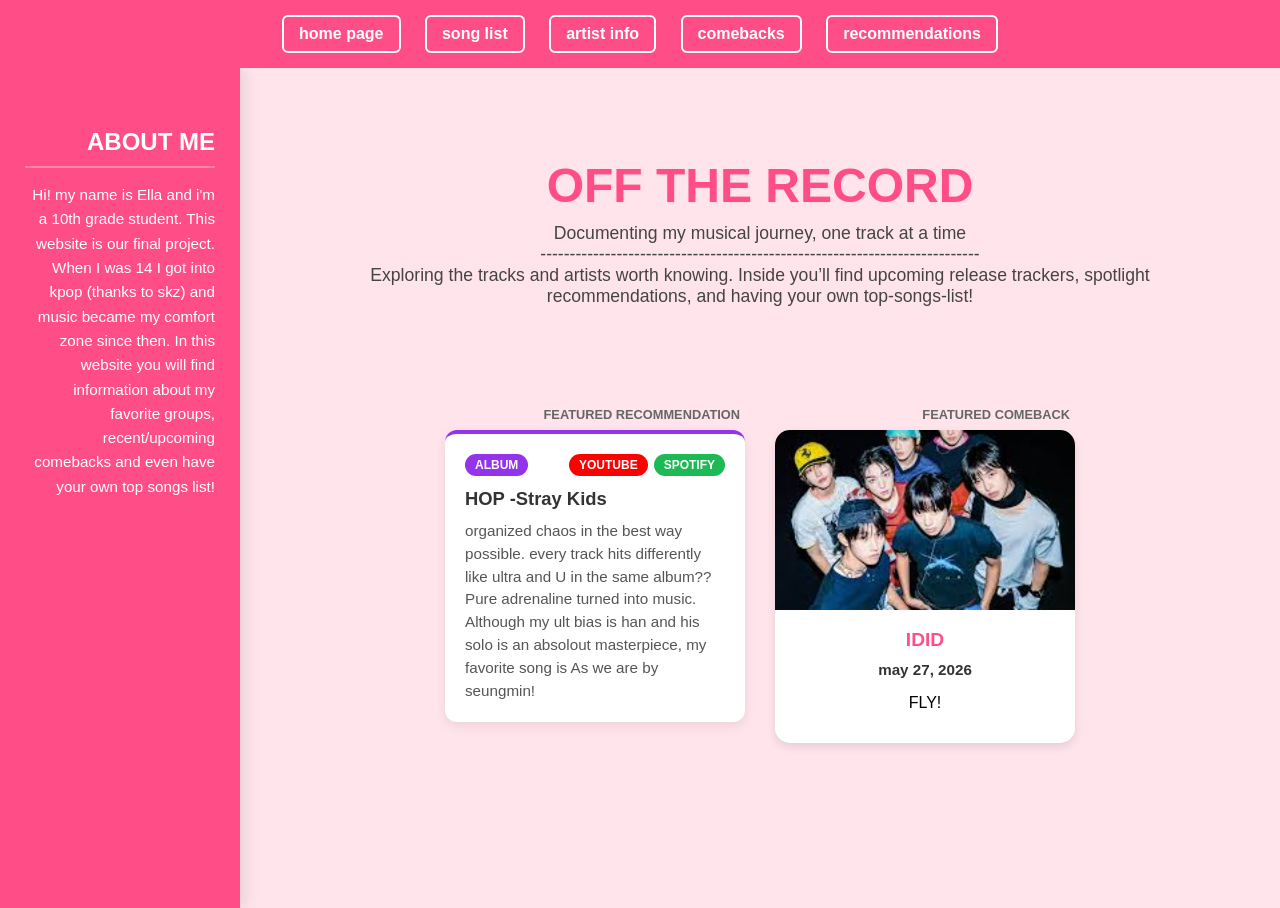
<file: index.html>
<!DOCTYPE html>
<html lang="en">

<head>
    <meta charset="UTF-8">
    <meta name="viewport" content="width=device-width, initial-scale=1.0">
    <title> music track </title>
    <link rel="stylesheet" href="style.css">
</head>

<body>
    <nav class="navbar">
        <div class="nav-links">
            <button onclick="showPage('home-page')">home page</button>
            <button onclick="showPage('songs-page')">song list</button>
            <button onclick="showPage('info-page')">artist info</button>
            <button onclick="showPage('comebacks-page')">comebacks</button>
            <button onclick="showPage('recommendations-page')">recommendations</button>
        </div>
    </nav>

<section id="home-page" class="page">
        <div class="home-layout-wrapper">
            
            <div class="about-sidebar-strip">
                <h3>About Me</h3>
                <p>Hi! my name is Ella and i'm a 10th grade student. This website is our final project.
                    When I was 14 I got into kpop (thanks to skz) and music became my comfort zone since then.
                    In this website you will find information about my favorite groups, recent/upcoming comebacks
                    and even have your own top songs list! 
                </p>
            </div>

            <div class="home-content-area">
                <header class="hero">
                    <h1>OFF THE RECORD</h1>
                    <p>Documenting my musical journey, one track at a time</p>
                    <p>--------------------------------------------------------------------------- </p>
                    <p>Exploring the tracks and artists worth knowing. Inside you’ll find upcoming release trackers, 
                        spotlight recommendations, and having your own top-songs-list!</p>
                </header>

                <div class="home-cards-row">
                    
                    <div id="random-rec-container" class="home-card-container" onclick="showPage('recommendations-page')">
                        <span class="home-panel-tag">Featured Recommendation </span>
                        <div class="dynamic-target"></div>
                    </div>

                    <div id="random-comeback-container" class="home-card-container" onclick="showPage('comebacks-page')">
                        <span class="home-panel-tag">Featured Comeback </span>
                        <div class="dynamic-target"></div>
                    </div>

                </div>
            </div>

        </div>
    </section>


    <section id="songs-page" class="page" style="display:none;">
        <main>
            <h2>Add Songs</h2>
            <input type="text" id="songName" placeholder="Song Name">
            <input type="text" id="artistName" placeholder="Artist Name">
            <button id="addBtn">Add Song</button>
            <button onclick="clearAllSongs()" class="clear-btn">delete list</button>

            <h2>My Songs</h2>
            <ol id="songList"></ol> </main>
    </section>

    <section id="info-page" class="page" style="display:none;">
        <h1> artist info </h1>

        <div class="container">
            <div class="card" onclick="openInfo('skz')">
                <h3> stray kids </h3>
             </div>

            <div class="card" onclick="openInfo('p1h')">
                <h3> p1harmony </h3>
            </div>

            <div class="card" onclick="openInfo('txt')">
                <h3> tomorrow X together</h3>
            </div>

            <div class="card" onclick="openInfo('bnd')">
                <h3> boynextdoor</h3>
            </div>

            <div class="card" onclick="openInfo('svt')">
                <h3> seventeen </h3>
            </div>

            <div class="card" onclick="openInfo('kfp')">
                <h3> kickflip </h3>
            </div>

            <div class="card" onclick="openInfo('lngst')">
                <h3> lngshot </h3>
            </div>

            <div class="card" onclick="openInfo('xdh')">
                <h3> xdinary heroes </h3>
            </div>

            <div class="card" onclick="openInfo('day6')">
                <h3> day6 </h3>
            </div>
        </div>
    </section>

    <section id="comebacks-page" class="page" style="display:none">
        
        <div class="comeback-section-title">
            <h1>Recent comebacks</h1>
        </div>

        <div class="comebacks-container">
            <div class="comeback-card">
                <img src="images/top another dimension.jpg" alt="top">
                <div class="comeback-info">
                    <h3>T.O.P</h3>
                    <p class="date">april 3, 2026</p>
                    <p class="title">ANOTHER DIMENSION</p>
                </div>
            </div>

            <div class="comeback-card">
                <img src="images/kfp kick out.jpg" alt="kfp">
                <div class="comeback-info">
                    <h3>kickflip</h3>
                    <p class="date">april 6, 2026</p>
                    <p class="title">My First Kick</p>
                </div>
            </div>

            <div class="comeback-card">
                <img src="images/txt thorns.jpg" alt="txt">
                <div class="comeback-info">
                    <h3>tomorrow X together</h3>
                    <p class="date">april 13, 2026</p>
                    <p class="title">A Moment of Stillness in the Thorns</p>
                </div>
            </div>

            <div class="comeback-card">
                <img src="images/modyssey hooked.jpg" alt="mdsy">
                <div class="comeback-info">
                    <h3>modyssey</h3>
                    <p class="date">april 13, 2026</p>
                    <p class="title">Got Hooked: An Addictive Symphony</p>
                </div>
            </div>

            <div class="comeback-card">
                <img src="images/xdh dead and.jpg" alt="xdh">
                <div class="comeback-info">
                    <h3>xdinary heroes</h3>
                    <p class="date">april 17, 2026</p>
                    <p class="title">DEAD AND</p>
                </div>
            </div>

            <div class="comeback-card">
                <img src="images/nct wish ode to love.jpg" alt="nctw">
                <div class="comeback-info">
                    <h3>NCT wish</h3>
                   <p class="date">april 20, 2026</p>
                   <p class="title">ode to love</p> 
                </div>
            </div>

            <div class="comeback-card">
                <img src="images/&team we on fire.jpg" alt="&team">
                <div class="comeback-info">
                    <h3>&team</h3>
                    <p class="date">april 21, 2026</p>
                    <p class="title">we on fire</p>
                </div>
            </div>

            <div class="comeback-card">
                <img src="images/nexz mmchk.jpg" alt="nexz">
                <div class="comeback-info">
                    <h3>NEXZ</h3>
                    <p class="date">april 27, 2026</p>
                    <p class="title">Mmchk</p>
                </div>
            </div>

            <div class="comeback-card">
                <img src="images/cortis green.jpg" alt="cortis">
                <div class="comeback-info">
                    <h3>cortis</h3>
                    <p class="date">may 4, 2026</p>
                    <p class="title">GREEN GREEN</p>
                </div>
            </div>

            <div class="comeback-card">
                <img src="images/nmixx havy serenade.jpg" alt="nmixx">
                <div class="comeback-info">
                    <h3>NMIXX</h3>
                    <p class="date">may 11, 2026</p>
                    <p class="title">Heavy Serenade</p>
                </div>
            </div>

            <div class="comeback-card">
                <img src="images/itzy motto.jpg" alt="itzy">
                <div class="comeback-info">
                    <h3>ITZY</h3>
                    <p class="date">may 18, 2026</p>
                    <p class="title">Motto</p>
                </div>
            </div>

            <div class="comeback-card">
                <img src="images/zb1 ascend.jpg" alt="zb1">
                <div class="comeback-info">
                    <h3>ZEROBASEONE</h3>
                    <p class="date">may 18, 2026</p>
                    <p class="title">Ascend</p>
                </div>
            </div>
        </div> 
        
        <div class="comeback-section-title" style="margin-top: 50px;">
            <h1>Upcoming comebacks</h1>
        </div>

        <div class="comebacks-container">
            <div class="comeback-card">
                <img src="images/ald1 no school tomorrow.jpg" alt="ald1">
                <div class="comeback-info">
                    <h3>ALPHA DRIVE ONE</h3>
                    <p class="date">may 26, 2026</p>
                    <p class="title">No School Tomorrow</p>
                </div>
            </div>

            <div class="comeback-card">
                <img src="images/and2ble curiosity.jpg" alt="and2ble">
                <div class="comeback-info">
                    <h3>AND2BLE</h3>
                    <p class="date">may 26, 2026</p>
                    <p class="title">curiosity</p>
                </div>
            </div>

            <div class="comeback-card">
                <img src="images/xlov i god.jpg" alt="xlov">
                <div class="comeback-info">
                    <h3>XLOV</h3>
                    <p class="date">may 27, 2026</p>
                    <p class="title">I, god</p>
                </div>
            </div>

            <div class="comeback-card">
                <img src="images/idid fly.jpg" alt="idid">
                <div class="comeback-info">
                    <h3>IDID</h3>
                    <p class="date">may 27, 2026</p>
                    <p class="title">FLY!</p>
                </div>
            </div>

            <div class="comeback-card">
                <img src="images/ive lucid dream.jpg" alt="ive">
                <div class="comeback-info">
                    <h3>IVE</h3>
                    <p class="date">may 27, 2026</p>
                    <p class="title">LUCID DREAM</p>
                </div>
            </div>

            <div class="comeback-card">
                <img src="images/aespa lemonade.jpg" alt="aespa">
                <div class="comeback-info">
                    <h3>aespa</h3>
                    <p class="date">may 29,, 2026</p>
                    <p class="title">LEMONADE</p>
                </div>
            </div>

            <div class="comeback-card">
                <img src="images/meovv bite now.jpg" alt="meovv">
                <div class="comeback-info">
                    <h3>MEOVV</h3>
                    <p class="date">june 1, 2026</p>
                    <p class="title">BITE ME</p>
                </div>
            </div>

            <div class="comeback-card">
                <img src="images/treasure new wav.jpg" alt="treasure">
                <div class="comeback-info">
                    <h3>TREASURE</h3>
                    <p class="date">june 1, 2026</p>
                    <p class="title">NEW WAV</p>
                </div>
            </div>

            <div class="comeback-card">
                <img src="images/tripleS assemle.jpg" alt="tripleS">
                <div class="comeback-info">
                    <h3>tripleS</h3>
                    <p class="date">june 1, 2026</p>
                    <p class="title">ASSEMBLE26 LOVE&POP</p>
                </div>
            </div>

            <div class="comeback-card">
                <img src="images/fifty fifty imperfect.jpg" alt="fifty">
                <div class="comeback-info">
                    <h3>FIFTY FIFTY</h3>
                    <p class="date">june 1, 2026</p>
                    <p class="title">imperfect-i'mperfect</p>
                </div>
            </div>

            <div class="comeback-card">
                <img src="images/shinee atmos.jpg" alt="shinee">
                <div class="comeback-info">
                    <h3>SHINEE</h3>
                     <p class="date">june 1, 2026</p>
                    <p class="title">ATOMS</p>
                </div>
            </div>

            <div class="comeback-card">
                <img src="images/nflying in between season.jpg" alt="n.flying">
                <div class="comeback-info">
                    <h3>N.FLYING</h3>
                    <p class="date">june 2, 2026</p>
                    <p class="title">In Between Seasons</p>
                </div>
            </div>

            <div class="comeback-card">
                <img src="images/bnd home.jpg" alt="bnd">
                <div class="comeback-info">
                    <h3>BOYNEXDOOR</h3>
                    <p class="date">june 8, 2026</p>
                    <p class="title">HOME</p>
                </div>
            </div>

            <div class="comeback-card">
                <img src="images/rize 11.jpg" alt="riize">
                <div class="comeback-info">
                    <h3>RIIZE</h3>
                    <p class="date">june 15, 2026</p>
                    <p class="title">||</p>
                </div>
            </div>

            <div class="comeback-card">
                <img src="images/ateez golden hour 5.jpg" alt="ateez">
                <div class="comeback-info">
                    <h3>ATEEZ</h3>
                    <p class="date">june 26, 2026</p>
                    <p class="title">GOLDEN HOUR: part 5</p>
                </div>
            </div>

            <div class="comeback-card">
                <img src="images/picheolin.jpg" alt="dino">
                <div class="comeback-info">
                    <h3>PICHEOLIN (DINO)</h3>
                    <p class="date">august 3, 2026</p>
                    <p class="title">BOARD</p>
                </div>
            </div>
        </div> 
    </section>

    <section id="recommendations-page" class="page" style="display:none">

        <div class="rec-section-title">
            <h2>songs</h2>
            <p class="rec-text">Currently on Repeat</p>
        </div>
        
        <div class="rec-container">

            <div class="rec-card">
                  <div class="rec-header">

                    <div class="rec-badge" style="background-color: #ff4d88;">song</div>

                    <div class="rec-links">
                        <a href="https://www.youtube.com/watch?v=Gt0wRAFpwvg" target="_blank" class="btn-link yt-btn">youtube</a>
                        <a href="https://open.spotify.com/track/4PO2CLAHEtLBDBa8mB9Phw?si=e040340c0681462d" target="_blank" class="btn-link sp-btn">spotify</a>
                    </div>
                </div>

                <h3>Twenty - KickFlip</h3>
                <p class="rec-text">this song gives me such a nostalgic vibe. Perfectly captures the feeling of youth and freedom.
                     A pop-rock song with AMAZING vocals</p>
            </div>

            <div class="rec-card">
                <div class="rec-header">
                     <div class="rec-badge" style="background-color: #ff4d88;">song</div>

                    <div class="rec-links">
                        <a href="https://www.youtube.com/watch?v=IufpX0FpH5c" target="_blank" class="btn-link yt-btn">youtube</a>
                        <a href="https://open.spotify.com/track/5QCeYdggsd3CtVPtEiMmC2?si=3c19316207674d53" target="_blank" class="btn-link sp-btn">spotify</a>
                    </div>
                </div>

                <h3>Sick of you - can't be blue</h3>
                <p class="rec-text">the choreo is my anthem. kind of rock-pop-ish vibes. soft emotions hidden behhind
                    beautiful melodies. The vocals makes every lyric hit harder.
                </p>
            </div>

            <div class="rec-card">
                <div class="rec-header">

                    <div class="rec-badge" style="background-color: #ff4d88;">song</div>

                    <div class="rec-links">
                        <a href="https://www.youtube.com/watch?v=ZeNOs_7kqaw" target="_blank" class="btn-link yt-btn">youtube</a>
                        <a href="https://open.spotify.com/track/4dUpvz6olaLXl3YIV3U6Kn?si=e76ab52feddd4b42" target="_blank" class="btn-link sp-btn">spotify</a>
                    </div>
                </div>

                <h3>Voyager - Xdinary heroes</h3>
                <p class="rec-text">My fav rock band!! A song that feels like chasing something bigger than yourself.
                    Yhe perfect mix of chaos and emotion. Jooyeon's voice in the choreo scraches my brain.</p>
            </div>

            <div class="rec-card">
                <div class="rec-header">
                    <div class="rec-badge" style="background-color: #ff4d88;">song</div>

                    <div class="rec-links">
                        <a href="https://www.youtube.com/watch?v=gIpT5vP5hy4" target="_blank" class="btn-link yt-btn">youtube</a>
                        <a href="https://open.spotify.com/track/2hjaiDsLLBlY68XrgjZk7F?si=cb224ffd7a1944f4" target="_blank" class="btn-link sp-btn">spotify</a>
                    </div>
                </div>

                <h3>Heaven - Taemin</h3>
                <p class="rec-text">The Michael Jacson of kpop.This guy somehow makes every song feel cinematic.
                     This song is actually heavenly. will send your ears to their best time of their life!</p>
            </div>
        </div>

        <div class="rec-section-title" style="margin-top: 40px">
            <h2>albums</h2>
            <p class="rec-text">no-skips masterpieces</p>
        </div>

        <div class="rec-container">

            <div class="rec-card album-card">
                <div class="rec-header">
                    <div class="rec-badge" style="background-color: #9333ea;">Album</div>

                    <div class="rec-links">
                        <a href="https://www.youtube.com/watch?v=9moTCYPmBMY&list=PLxA687tYuMWg4GU8xtjkRfadjxVyXPR6m" target="_blank" class="btn-link yt-btn">youtube</a>
                        <a href="https://open.spotify.com/album/71EVZx82GopCyTNRZVkZSk?si=tLowMrGcT5G62Z3WdADoeA" target="_blank" class="btn-link sp-btn">spotify</a>
                    </div>
                </div>

                 <h3>UNIQUE - P1harmony</h3>
                 <p class="rec-text">the lore behhind this album is so UNIQUE. each track is different in its own way which i really love.
                    An album with way too much charisma for one playlist.My favorite song from this album is ICE (VVS), the taki part!!! </p>
            </div>

            <div class="rec-card album-card">
                <div class="rec-header">
                    <div class="rec-badge" style="background-color: #9333ea;">Album</div>

                    <div class="rec-links">
                        <a href="https://www.youtube.com/watch?v=DvX-KLIrP60&list=PLxA687tYuMWgwwTzodPNjuZVzWnPdvVEE" target="_blank" class="btn-link yt-btn">youtube</a>
                        <a href="https://open.spotify.com/album/55LBvRI4i4FUUf5dYKVMHk?si=DX4gJiJDSrClgNTZaRbvBw" target="_blank" class="btn-link sp-btn">spotify</a>
                    </div>
                </div>

                <h3>A Moment of Stillness in the Thorns - Tomorrow X Together</h3>
                <p class="rec-text">TXT proving once again that nobody can understand emotions like they do.
                    this album feels like water after chewing a gum.every song feels like a different memory.
                    my favorite song from this album is 21st century romance!
                </p>
            </div>

            <div class="rec-card album-card">
                <div class="rec-header">
                    <div class="rec-badge" style="background-color: #9333ea;">Album</div>

                    <div class="rec-links">
                        <a href="https://youtube.com/playlist?list=OLAK5uy_kvognYDvNBhbJO4V4znhSCwNsgm8xZjYc&si=4azs1faqBNSI8nyv" target="_blank" class="btn-link yt-btn">youtube</a>
                        <a href="https://open.spotify.com/album/3IGZmUJql41Q2FSIBweSsz?si=6R4JmK1JQp2_sqg_vDpG7Q" target="_blank" class="btn-link sp-btn">spotify</a>
                    </div>
                </div>

                <h3>HOP -Stray Kids</h3>
                <p class="rec-text">organized chaos in the best way possible. every track hits differently like
                    ultra and U in the same album?? Pure adrenaline turned into music. Although my ult bias is han 
                    and his solo is an absolout masterpiece, my favorite song is As we are by seungmin!</p>
            </div>

            <div class="rec-card album-card">
                <div class="rec-header">
                    <div class="rec-badge" style="background-color: #9333ea;">Album</div>

                    <div class="rec-links">
                        <a href="https://www.youtube.com/watch?v=J_BB2MGH_hU&list=PLEEZ-PZ3kewtFM9bYeIjkqa1YNoqFLbJh" target="_blank" class="btn-link yt-btn">youtube</a>
                        <a href="https://open.spotify.com/album/3XzKcbKfLPWSOG7BJbC98O?si=0cRn1tssS26KD489rhHnbQ" target="_blank" class="btn-link sp-btn">spotify</a>
                    </div>
                </div>

                <h3>4SHOBOIZ MIXTAPE - LNGSHOT</h3>
                <p class="rec-text">Ma boys knows whats good, and its their pre debut!! An album made to be played at full volume.
                    A perfect mix of intensity and personality. My favorite song is Thinking!! Ryul the rapper you are..
                </p>
            </div>

            <div class="rec-card album-card">
                <div class="rec-header">
                    <div class="rec-badge" style="background-color: #9333ea;">Album</div>

                    <a href="https://www.youtube.com/watch?v=dLDn4evlk3Y&list=OLAK5uy_nzdfrky-GjRIjyOOnpwnqge7kyRj8Tk0M" target="_blank" class="btn-link yt-btn">youtube</a>
                    <a href="https://open.spotify.com/album/67nhgkEfNwdqQt7QFYHw0B?si=krJknMwRR96khKkkVBz38g" target="_blank" class="btn-link sp-btn">spotify</a>
                </div>

                <h3>HARMONY: ALL IN - P1harmony</h3>
                <p class="rec-text">Piwon proving once again why their discography never disappoints. they somehow makes
                    every song sound effortlessly cool. dare i say its their best album?? Chaotic, confident, and impossible to ignor.
                    My favorite song is Love Me For Me!!
                </p>
            </div>

        </div>

        <div class="rec-section-title" style="margin-top: 40px;">
            <h2>groups</h2>
            <p>emotionally attached to these people</p>
        </div>

        <div class="rec-container">

            <div class="rec-card group-card">
                <div class="rec-header">
                    <div class="rec-badge" style="background-color: #ea580c;">group</div>

                     <div class="rec-links">
                        <a href="https://www.youtube.com/@StrayKids" target="_blank" class="btn-link yt-btn">youtube</a>
                        <a href="https://open.spotify.com/artist/2dIgFjalVxs4ThymZ67YCE?si=BNvgukDtRwikxwNC5UONQQ" target="_blank" class="btn-link sp-btn">spotify</a>
                    </div>
                </div>

                <h3>Stray Kids</h3>
                <p class="rec-text">A self-produced group with powerful performances, meaningful lyrics and unmatched energy.
                    they are baisically the whole base of my playlist. They are a proof that hard work and talent create something incredible.
                    my favorite song of them is Awaken! their old songs are AMAZING.
                </p>
            </div>

            <div class="rec-card gtoup-card">
                <div class="rec-header">
                    <div class="rec-badge" style="background-color: #ea580c;">group</div>

                    <div class="rec-links">
                        <a href="https://www.youtube.com/@P1Harmonyofficial" target="_blank" class="btn-link yt-btn">youtube</a>
                        <a href="https://open.spotify.com/artist/3JjvsPeGMbDJqsphe2z8xU?si=GJ-33iDWRSi4L-M-hRLYiA" target="_blank" class="btn-link sp-btn">spotify</a>
                    </div>
                </div>

                <h3>P1Harmony</h3>
                <p class="rec-text">One of the few groups that has no skips at all. They proved to me that every comeback 
                    can be better than the last.A group full of talent, personality and some of the most addictive songs in my playlist.
                    You can easily tell that they truly love their job, the way they interact with fans and perform with so much heat in their eyes,
                    its so comforting to watch. 
                </p>
            </div>
        </div>
    </section>

    <div id="infoBox"></div>

    <script src="script.js"></script>
</body>

</html>
</file>
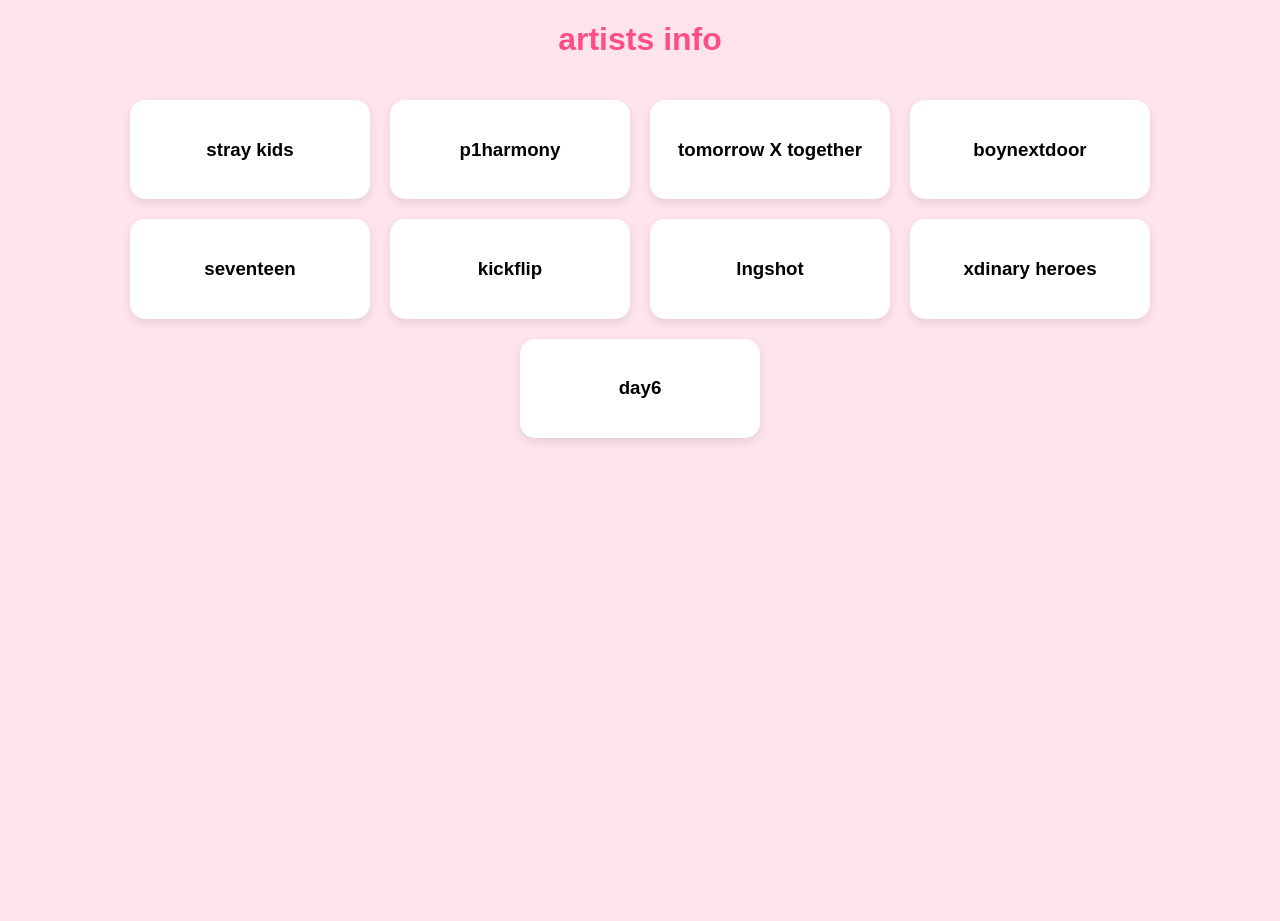
<file: bands.html>
<!DOCTYPE html>
<html lang="en">

<head>
    <meta charset="UTF-8">
    <meta name="viewport" content="width=device-width, initial-scale=1.0">
    <title>Document</title>
</head>

<body>
    <h1> artists info </h1>

    <div class="container">
        <div class="card" onclick="openInfo('skz')">
            <h3> stray kids </h3>
        </div>

        <div class="card" onclick="openInfo('p1h')">
            <h3> p1harmony </h3>
        </div>

        <div class="card" onclick="openInfo('txt')">
            <h3> tomorrow X together</h3>
        </div>

        <div class="card" onclick="openInfo('bnd')">
            <h3> boynextdoor</h3>
        </div>

        <div class="card" onclick="openInfo('svt')">
            <h3> seventeen </h3>
        </div>

        <div class="card" onclick="openInfo('kfp')">
            <h3> kickflip </h3>
        </div>

        <div class="card" onclick="openInfo('lngst')">
            <h3> lngshot </h3>
        </div>

        <div class="card" onclick="openInfo('xdh')">
            <h3> xdinary heroes </h3>
        </div>

        <div class="card" onclick="openInfo('day6')">
            <h3> day6 </h3>
        </div>
    </div>

    <div id="infoBox"></div>

    <link rel="stylesheet" href="style.css">


    <script src="script.js"></script>
</body>

</html>
</file>
<file: style.css>
ol {
    list-style: none;
    counter-reset: song-counter; 
    padding: 0;
    margin: 0 auto;
    text-align: left;
    width: 95%;
    max-width: 500px;
}

.song-card {
    background-color: #fff;
    border-radius: 10px;
    padding: 15px 20px;
    margin-bottom: 15px;
    display: flex; 
    justify-content: space-between; 
    align-items: center; 
    box-shadow: 0 4px 8px rgba(0,0,0,0.1); 
    direction: ltr; 
    cursor: grab;
    position: relative;
}

.song-card::before {
    counter-increment: song-counter; /* מעלה את המונה ב-1 בכל שיר */
    content: counter(song-counter) ". "; /* נקודה לפני*/
    font-weight: bold;
    color: #ff4d88; 
    font-size: 1.1rem;
    margin-right: 15px; /* רווח בין המספר לבין הכרטיסייה */
}

/* כשלוחצים ומחזיקים את השיר */
.song-card:active {
    cursor: grabbing;
}

/* האלמנט שנמצא כרגע בגרירה */
.dragging {
    opacity: 0.4;
    border: 2px dashed #ff4d88;
}

body {
    font-family: Arial;
    margin: 0;
    padding: 0;
    text-align: center;

    background-color: #ffe4ec;
    min-height: 100vh;
}

h2 {
    color: #ff4d88;
    margin-top: 20px;
}

button {
    background-color: #ff4d88;
    color: white;
    border: none;
    padding: 5px 12px;
    border-radius: 6px;
    cursor: pointer;
    font-weight: bold;
    font-size: 0.85rem;
    margin-right: 10px;
}

button:hover {
    background-color: #e63b75;
}

input {
    padding: 8px;
    margin: 5px;
    border-radius: 10px;
    border: 1px solid #ffd1dc;
    outline: none;
}

#infoBox {
    display: none; 
    position: fixed;
    top: 0;
    left: 0;
    width: 100vw;   
    height: 100vh;  
    background-color: rgba(0,0,0,0.7);
    z-index: 3000;
    justify-content: center; 
    align-items: center;
    direction: ltr;
}

.modal-content {
    background-color: white;
    padding: 30px;
    border-radius: 15px;
    width: 90%;
    max-width: 500px;
    position: relative;
    box-shadow: 0 5px 15px rgba(0,0,0,0.3);

    display: flex;
    flex-direction: column;
    align-items: center;
    text-align: center;
}

.close-btn {
    position: absolute;
    top: 10px;
    right: 15px;
    font-size: 24px;
    cursor: pointer;
    color: #333;
}

h1 {
    color: #ff4d88;
}

.card img {
    width: 150px;      
    height: 150px;     
    object-fit: cover; 
    border-radius: 10px; 
}

.modal-content img {
    width: 100%;       
    max-width: 300px;  
    height: 200px;     
    object-fit: cover; 
    margin: 15px 0;
    border-radius: 8px;
}

.modal-content h2 {
    color: black;
    margin-bottom: 10px;
    font-size: 24px;
}

.video-container {
    margin: 15px 0;
    border-radius: 10px;
    overflow: hidden; 
    box-shadow: 0 4px 8px rgba(0,0,0,0.2);
}

.container {
    display: flex;
    flex-wrap: wrap;    
    justify-content: center;
    gap: 20px;          
    padding: 20px;
}

.card {
    background: white;
    padding: 20px;
    border-radius: 15px;
    cursor: pointer;
    box-shadow: 0 4px 10px rgba(0,0,0,0.1);
    transition: transform 0.2s; 
    width: 200px;
}

.card:hover {
    transform: scale(1.05); 
}

.song-card {
    background-color: #fff;
    border-radius: 10px;
    padding: 15px 20px;
    margin-bottom: 15px;
    display: flex; 
    justify-content: space-between; 
    align-items: center; 
    box-shadow: 0 4px 8px rgba(0,0,0,0.1); 
    list-style: none; 
    direction: ltr; 
}

.song-info {
    display: flex;
    flex-direction: column;
    text-align: left; 
    padding-right: 20px; 
    overflow: hidden; 
}

.song-info strong {
    font-size: 1.1rem;
    color: #333;
}

.song-info span {
    font-size: 0.9rem;
    color: #666;
}

.play-btn {
    text-decoration: none; 
    background-color: #ff0000; 
    color: white;
    padding: 5px 12px;
    border-radius: 6px;
    font-weight: bold;
    font-size: 0.85rem;
    margin-right: 10px;
    transition: 0.2s;
}

.play-btn:hover {
    background-color: #cc0000; 
}

.song-actions {
    display: flex;
    gap: 10px; 
}

.clear-btn {
    background-color: #6c757d; 
    margin-left: 10px;
}
.clear-btn:hover {
    background-color: #5a6268;
}

/* --- ניווט ומבנה הדפים --- */
.navbar {
    background-color: #ff4d88;
    padding: 15px;
    position: sticky;
    top: 0;
    z-index: 2000;
}

.nav-links button {
    background: transparent;
    border: 2px solid white;
    margin: 0 10px;
    padding: 8px 15px;
    font-size: 1rem;
}

.nav-links button:hover {
    background: white;
    color: #ff4d88;
}

.hero {
    background-size: cover;
    color: white;
    padding: 60px 20px;
    margin-bottom: 30px;
}

.page {
    display: none;
}

#home-page {
    display: block;
}

.comebacks-container {
    display: flex;
    flex-wrap: wrap;    
    justify-content: center;
    gap: 20px;          
    padding: 20px;
}

.comeback-card {
    background: white;
    border-radius: 15px;
    box-shadow: 0 4px 10px rgba(0,0,0,0.1);
    width: 250px;
    overflow: hidden; /* דואג שהתמונה לא תצא מהפינות המעוגלות */
    transition: transform 0.2s; 
}

.comeback-card:hover {
    transform: scale(1.03); 
}

.comeback-card img {
    width: 100%;       
    height: 160px;     
    object-fit: cover; /* שומר על פרופורציות  */
}

.comeback-info {
    padding: 15px;
    text-align: center;
}

.comeback-info h3 {
    margin: 0 0 10px 0;
    color: #ff4d88 
    font-size: 1.2rem;
}

.comebacks-container {
    display: flex;
    flex-wrap: wrap;    
    justify-content: center;
    gap: 20px;          
    padding: 20px;
}

.comeback-card {
    background: white;
    border-radius: 15px;
    box-shadow: 0 4px 10px rgba(0,0,0,0.1);
    width: 250px;
    overflow: hidden; /* דואג שהתמונה לא תצא מהפינות המעוגלות */
    transition: transform 0.2s; 
}

.comeback-card:hover {
    transform: scale(1.03); 
}

.comeback-card img {
    width: 100%;       
    height: 160px;     
    object-fit: cover; /*שומר על פרופורציה */
}

.comeback-info {
    padding: 15px;
    text-align: center;
}

.comeback-info h3 {
    margin: 0 0 10px 0;
    color: #ff4d88;
    font-size: 1.2rem;
}

.comeback-info .date {
    margin: 0 0 5px 0;
    font-weight: bold;
    color: #333;
    font-size: 0.95rem;
}

.comeback-info .info {
    margin: 0;
    color: #666;
    font-size: 0.85rem;
    font-style: italic;
}

/* עיצוב כותרות האזורים בדף הקאמבקים */
.comeback-section-title {
    text-align: center;
    margin-bottom: 10px;
}

.comeback-section-title h1 {
    color: #ff4d88; 
    font-size: 1.8rem;
    margin-bottom: 5px;
}

.comeback-section-title p {
    color: #666;
    font-size: 0.95rem;
    margin: 0;
}

.rec-section-title {
    text-align: center;
    margin-bottom: 15px;
}

.rec-section-title h2 {
    color: #ff4d88; 
    font-size: 1.8rem;
    margin-bottom: 5px;
}

.rec-section-title p {
    color: #666;
    font-size: 0.95rem;
    margin: 0;
}

.rec-container {
    display: flex;
    flex-wrap: wrap;
    justify-content: center;
    gap: 20px;
    padding: 15px;
}

.rec-card {
    background: #ffffff;
    border-radius: 12px;
    box-shadow: 0 4px 12px rgba(0,0,0,0.08);
    width: 300px;
    padding: 20px;
    position: relative;
    border-top: 4px solid #ff4d88; 
    transition: transform 0.2s, box-shadow 0.2s;
    text-align: left;
}

.rec-card:hover {
    transform: translateY(-3px);
    box-shadow: 0 6px 16px rgba(0,0,0,0.12);
}

.rec-badge {
    display: inline-block;
    background-color: #ff4d88;
    color: white;
    font-size: 0.75rem;
    font-weight: bold;
    text-transform: uppercase;
    padding: 4px 10px;
    border-radius: 20px;
    margin-bottom: 12px;
}

.rec-card h3 {
    margin: 0 0 10px 0;
    color: #333;
    font-size: 1.15rem;
    direction: ltr; /* שמות הלהקות והשירים באנגלית ייראו טוב */
    text-align: left;
}

.rec-text {
    color: #555;
    font-size: 0.95rem;
    line-height: 1.5;
    margin: 0;
}

.album-card { 
    border-top-color: #9333ea; 
}

.group-card {
     border-top-color: #ea580c; 
    }

.rec-header {
    display: flex;
    justify-content: space-between; /* דוחף את ה-badge לשמאל ואת הכפתורים לימין, או הפוך */
    align-items: center;
    margin-bottom: 12px;
}

.rec-links {
    display: flex;
    gap: 6px; /* רווח קטן בין יוטיוב לספוטיפיי */
}

.btn-link {
    display: inline-block;
    color: white;
    font-size: 0.75rem;
    font-weight: bold;
    text-transform: uppercase;
    text-decoration: none; /* מבטל את הקו התחתון של הקישור */
    padding: 4px 10px;
    border-radius: 20px;
    transition: background-color 0.2s, transform 0.1s;
}

.btn-link:hover {
    transform: scale(1.05);
    opacity: 0.9;
}

.yt-btn {
    background-color: #ff0000;
}

.sp-btn {
    background-color: #1DB954;
}

.rec-card .rec-badge {
    margin-bottom: 0;
}

/* --- עיצוב דף הבית המעודכן והמשופר --- */

.home-layout-wrapper {
    display: flex;
    min-height: calc(100vh - 60px);
    position: relative;
}

/* 1. תיקון הבר האנכי של האודות */
.about-sidebar-strip {
    background-color: #ff4d88;
    color: white;
    width: 240px; /* הגדלנו טיפה שיהיה מקום לטקסט */
    padding: 60px 25px 40px 25px; /* הוספנו מרווח מלמעלה (60px) כדי שהטקסט לא יהיה צמוד לקצה */
    box-sizing: border-box;
    display: flex;
    flex-direction: column;
    gap: 15px;
    text-align: right; /* יישור לימין לעברית */
    box-shadow: 4px 0 15px rgba(0,0,0,0.1);
}

.about-sidebar-strip h3 {
    margin: 0;
    font-size: 1.5rem;
    border-bottom: 2px solid rgba(255, 255, 255, 0.3);
    padding-bottom: 10px;
    text-transform: uppercase;
    text-align: right; /* פותר את הבעיה שהכותרת ברחה שמאלה! */
}

.about-sidebar-strip p {
    margin: 0;
    font-size: 0.95rem;
    line-height: 1.6;
    font-weight: 300;
}

/* 2. אזור התוכן מימין לפס */
.home-content-area {
    flex: 1;
    padding: 30px 40px; /* הקטנו את המרווח העליון כדי להרים את הכל */
    display: flex;
    flex-direction: column;
    align-items: center;
    justify-content: flex-start; /* דוחף את התוכן להתחיל מלמעלה */
}

/* 3. תיקון צבעי הניגודיות של הכותרת (Hero) */
.home-content-area .hero {
    text-align: center;
    margin-bottom: 20px; /* צמצום המרחק הריק בין הכותרת לכרטיסיות */
}

.home-content-area .hero h1 {
    color: #ff4d88; /* שינוי לוורוד הכהה והבולט במקום לבן */
    font-size: 3rem;
    margin: 0 0 10px 0;
    text-shadow: 1px 1px 2px rgba(0,0,0,0.05); /* צל עדין מאוד לעומק */
}

.home-content-area .hero p {
    color: #444; /* שינוי לאפור כהה קריא במקום לבן-ורדרד */
    font-size: 1.1rem;
    margin: 0;
}

/* 4. שורת הכרטיסיות - הרמה למעלה וסידור */
.home-cards-row {
    display: flex;
    gap: 30px;
    justify-content: center;
    align-items: flex-start; /* מיישר את שתיהן לקו עליון אחיד */
    width: 100%;
    max-width: 800px;
    margin-top: 20px; /* הקטנו מ-40px כדי להרים אותן קרוב יותר לכותרת */
    flex-wrap: wrap;
}

/* 5. תיקון איזון וסימטריה של הכרטיסיות */
.home-card-container {
    position: relative;
    cursor: pointer;
    transition: transform 0.3s ease;
    /* מכריח את שתי הקופסאות להיות בדיוק באותו הגודל */
    width: 300px; 
    min-height: 380px; 
}

/* אפקט הריחוף שמרים את הכרטיסייה */
.home-card-container:hover {
    transform: translateY(-8px);
}

/* תגית הכותרת הקטנה מעל */
.home-panel-tag {
    display: block;
    font-size: 0.8rem;
    font-weight: bold;
    color: #666;
    margin-bottom: 8px;
    margin-right: 5px;
    text-transform: uppercase;
    text-align: right;
}

/* דואג שהכרטיסיות שבפנים יתפרסו על כל הגובה והרוחב של המיכל שלהן */
.dynamic-target, 
.dynamic-target .rec-card, 
.dynamic-target .comeback-card {
    margin: 0 !important;
    width: 100% !important;
    height: 100% !important;
    box-sizing: border-box;
}

/* תיקון קטן לתמונה של הקאמבק בדף הבית כדי שלא תתעוות */
.dynamic-target .comeback-card img {
    height: 180px !important;
    object-fit: cover;
}
</file>
